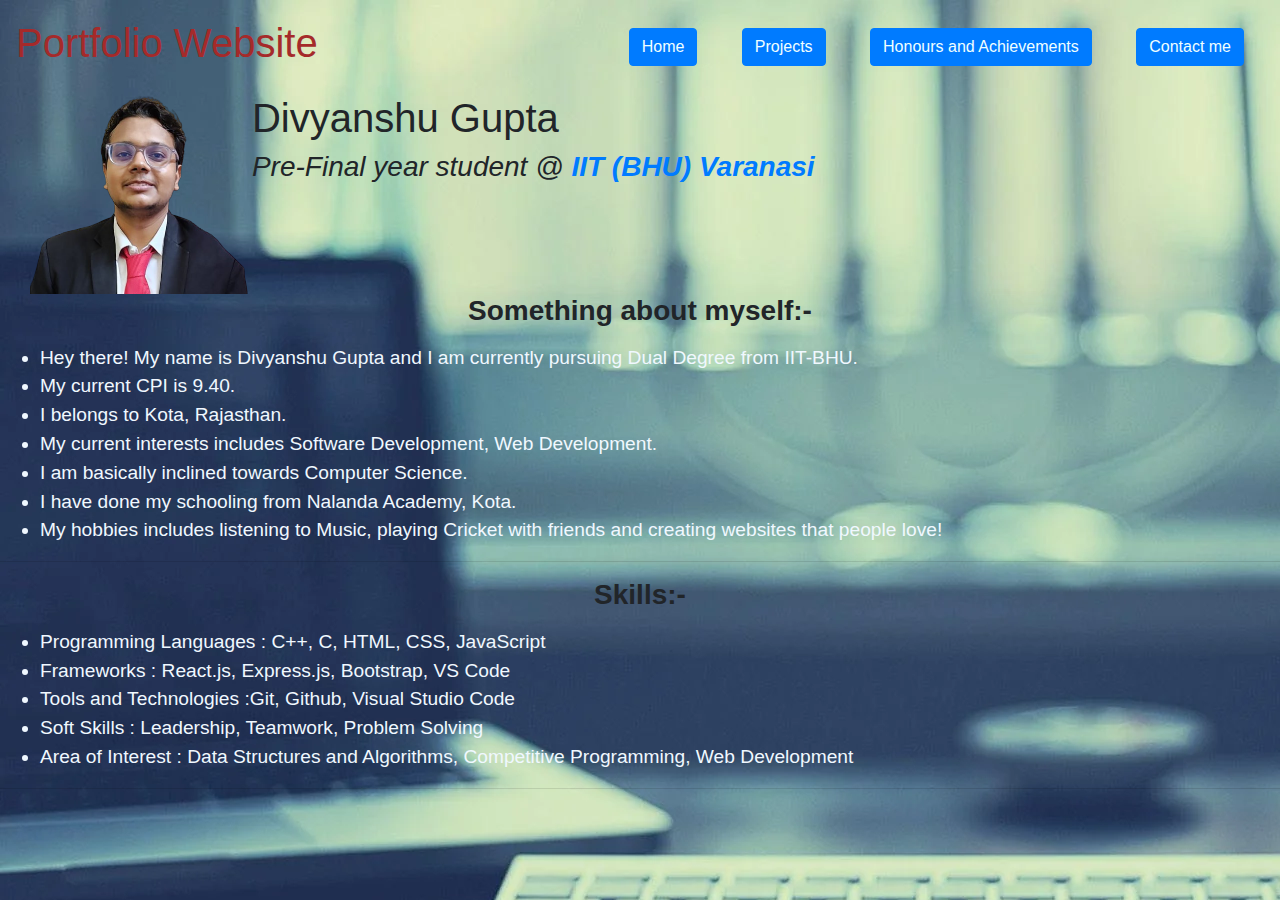
<file: index.html>
<!DOCTYPE html>
<html lang="en" dir="ltr">
  <head>
    <meta charset="utf-8">
    <title>Divyanshu Gupta</title>
    <style media="screen"></style>
    <link rel="stylesheet" href="index.css">
    <link rel="stylesheet" href="https://cdn.jsdelivr.net/npm/bootstrap@4.4.1/dist/css/bootstrap.min.css" integrity="sha384-Vkoo8x4CGsO3+Hhxv8T/Q5PaXtkKtu6ug5TOeNV6gBiFeWPGFN9MuhOf23Q9Ifjh" crossorigin="anonymous">
  </head>
  <body>
    <div class="cover">
    <div>
    <nav class="navbar">
        <h1 style="color: brown;">Portfolio Website</h1>
        <div class="btns">
        <button type="button" class="btn btn-primary"><a href="index.html" style="color: azure;">Home</a></button>
        <button type="button" class="btn btn-primary"><a href="proj.html" style="color: azure;">Projects</a></button>
        <button type="button" class="btn btn-primary"><a href="hon.html" style="color: azure;">Honours and Achievements</a></button>
        <button type="button" class="btn btn-primary"><a href="contact.html" style="color: azure;">Contact me</a></button>
      </div>
    </nav>
  </div>
          <div class="first">
          <div class="des">  <img class="img" src="divyanshu.png"></div>
          <div><h1>Divyanshu Gupta</h1>
          <h3><p> <em> Pre-Final year student @ <strong><a href="https://www.iitbhu.ac.in/"> IIT (BHU) Varanasi</a></strong> </em> </p></h3>
        </div>
      </div>
    </div>
    <h3 class="skill"> <b>Something about myself:-</b></h3>
    <p class="intro">
      <ul class="intro">
      <li>Hey there! My name is Divyanshu Gupta and I am currently pursuing Dual Degree from IIT-BHU. </li>
        <!-- <br> -->
      <li>My current CPI is 9.40. </li>
      <!-- <br> -->
      <li>I belongs to Kota, Rajasthan.</li> 
      <!-- <br> -->
      <li>My current interests includes Software Development, Web Development.</li>
      <!-- <br> -->
      <li> I am basically inclined towards Computer Science.</li>
      <!-- <br> -->
      <li>I have done my schooling from Nalanda Academy, Kota. </li>
      <!-- <br> -->
      <li>My hobbies includes listening to Music, playing Cricket with friends and creating  websites that people love! </li>
    </ul>
    </p>
      </ul>
      <hr>

    </li>  <h3 class="skill"> <b>Skills:-</b></h3>
      <p>
        <ul class="intro">
    <li>  Programming Languages : C++, C, HTML, CSS, JavaScript</li>
    <!-- <br> -->
    <li>  Frameworks : React.js, Express.js, Bootstrap, VS Code</li>
    <!-- <br> -->
    <li>  Tools and Technologies :Git, Github, Visual Studio Code</li>
    <!-- <br> -->
    <li>  Soft Skills : Leadership, Teamwork, Problem Solving</li>
    <!-- <br> -->
    <li>  Area of Interest : Data Structures and Algorithms, Competitive Programming, Web Development</li>
      </ul>
</p>
<hr>
      
  </body>
</html>
</file>
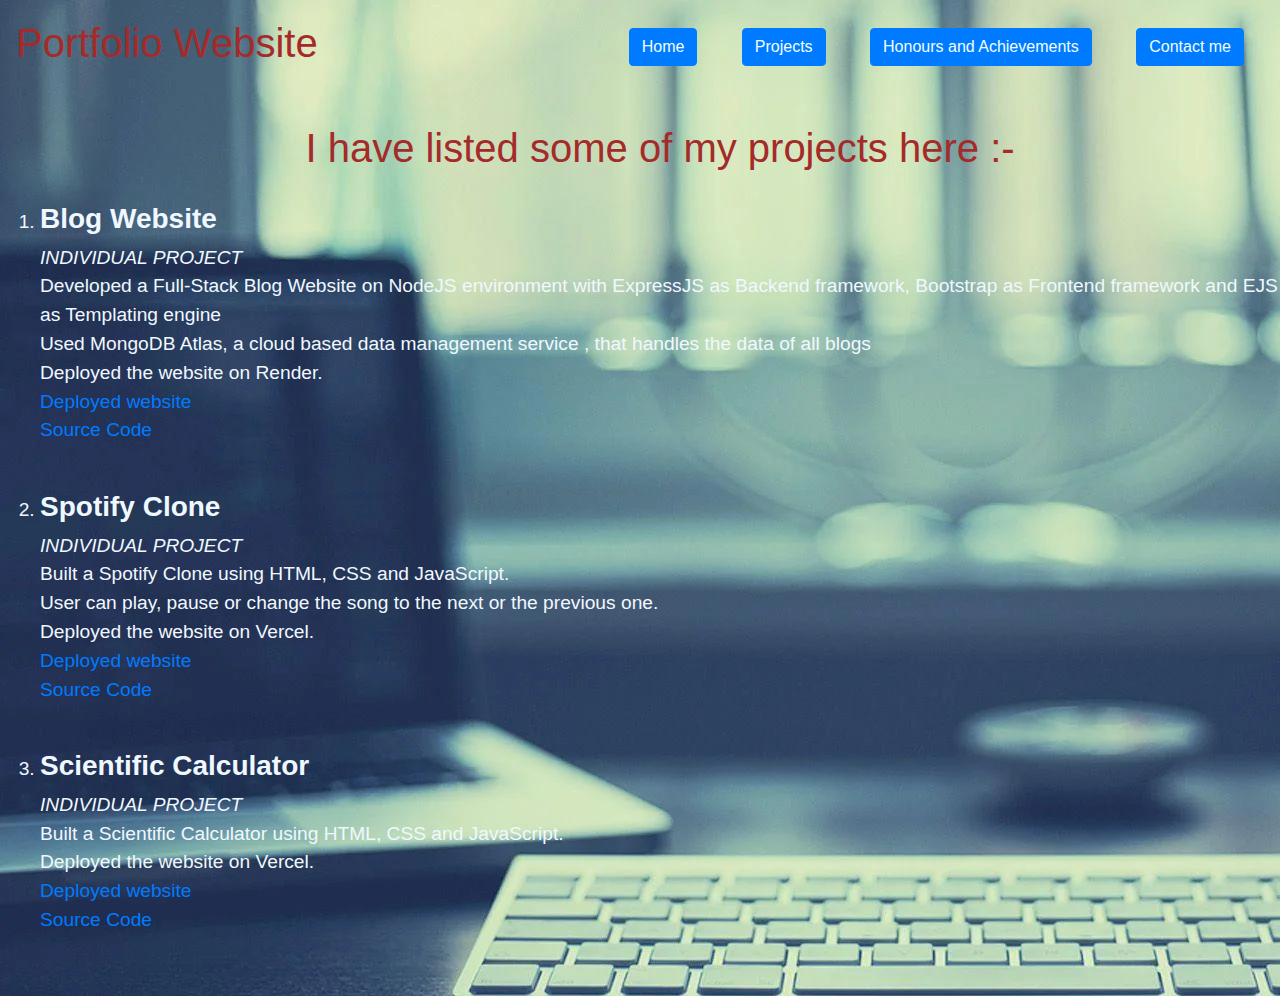
<file: proj.html>
<!DOCTYPE html>
<html lang="en">
<head>
    <meta charset="UTF-8">
    <meta name="viewport" content="width=device-width, initial-scale=1.0">
    <title>Honors and Achievements</title>
    <link rel="stylesheet" href="https://cdn.jsdelivr.net/npm/bootstrap@4.4.1/dist/css/bootstrap.min.css" integrity="sha384-Vkoo8x4CGsO3+Hhxv8T/Q5PaXtkKtu6ug5TOeNV6gBiFeWPGFN9MuhOf23Q9Ifjh" crossorigin="anonymous">
    <link rel="stylesheet" href="index.css">
</head>
<body>
    <div>
        <nav class="navbar">
            <h1 style="color: brown;">Portfolio Website</h1>
            <div class="btns">
            <button type="button" class="btn btn-primary"><a href="index.html" style="color: azure;">Home</a></button>
            <button type="button" class="btn btn-primary"><a href="proj.html" style="color: azure;">Projects</a></button>
            <button type="button" class="btn btn-primary"><a href="hon.html" style="color: azure;">Honours and Achievements</a></button>
            <button type="button" class="btn btn-primary"><a href="contact.html" style="color: azure;">Contact me</a></button>
          </div>
        </nav>
      </div>
    <ol>
        <div style="font-size: larger;">
        <div class="ach"><h1 style="color: brown;">I have listed some of my projects here :-</h1></div>
        <div>
        
            <li>
                <h3> <b>Blog Website</b>
                </h3>
            </li>
           
        <p>
            <i>INDIVIDUAL PROJECT</i>
            <br>
            Developed a Full-Stack Blog Website on NodeJS environment with ExpressJS as Backend framework, Bootstrap as
            Frontend framework and EJS as Templating engine
            <br>
            Used MongoDB Atlas, a cloud based data management service , that handles the data of all blogs
            <br>
            Deployed the website on Render.
            <br>
            <a href="https://dailyjournal-t4sj.onrender.com/">Deployed website</a>
            <br>   
            <a href="https://github.com/divs14/Blog-Website">Source Code</a>
        </p>
        <br>
        <li><h3>
            <b>Spotify Clone</b>
        </h3></li>
        <p>
           <i>INDIVIDUAL PROJECT</i> 
           <br>
            Built a Spotify Clone using HTML, CSS and JavaScript.
            <br>
            User can play, pause or change the song to the next or the previous one.
            <br>
            Deployed the website on Vercel. 
            <br>
            <a href="https://clone-spotify-jade.vercel.app/">Deployed website</a>
            <br>   
            <a href="https://github.com/divs14/Clone-Spotify">Source Code</a>
        </p>
        <br>
        <li><h3>
            <b>Scientific Calculator</b>
        </h3></li>
        <p>
            <i>INDIVIDUAL PROJECT</i> 
            <br>
             Built a Scientific Calculator using HTML, CSS and JavaScript.
             <br>
             Deployed the website on Vercel. 
             <br>
             <a href="http://scientific-calculator-sepia.vercel.app/">Deployed website</a>
             <br>   
             <a href="https://github.com/divs14/Scientific-Calculator">Source Code</a>
         </p>
        <br>
    </div>
    </div>
    </ol>
</body>
</html>
</file>
<file: index.css>
.img{
    height: 200px;
    width: auto;
    margin-left: 30px;
}
.intro{
    font-size: larger;
}
/* .navbar{
    float: right;
} */
.btn{
    margin: 20px;
}
.first{
    display: flex;
}
.btns{
    float: right;
}
body{
    background-image: url(portf.webp);
    color: aliceblue;
}
.ach{
    margin: 30px;
    text-align: center;
}
.skill{
    text-align: center;
}
.intro{
    color: aliceblue;
}
</file>
